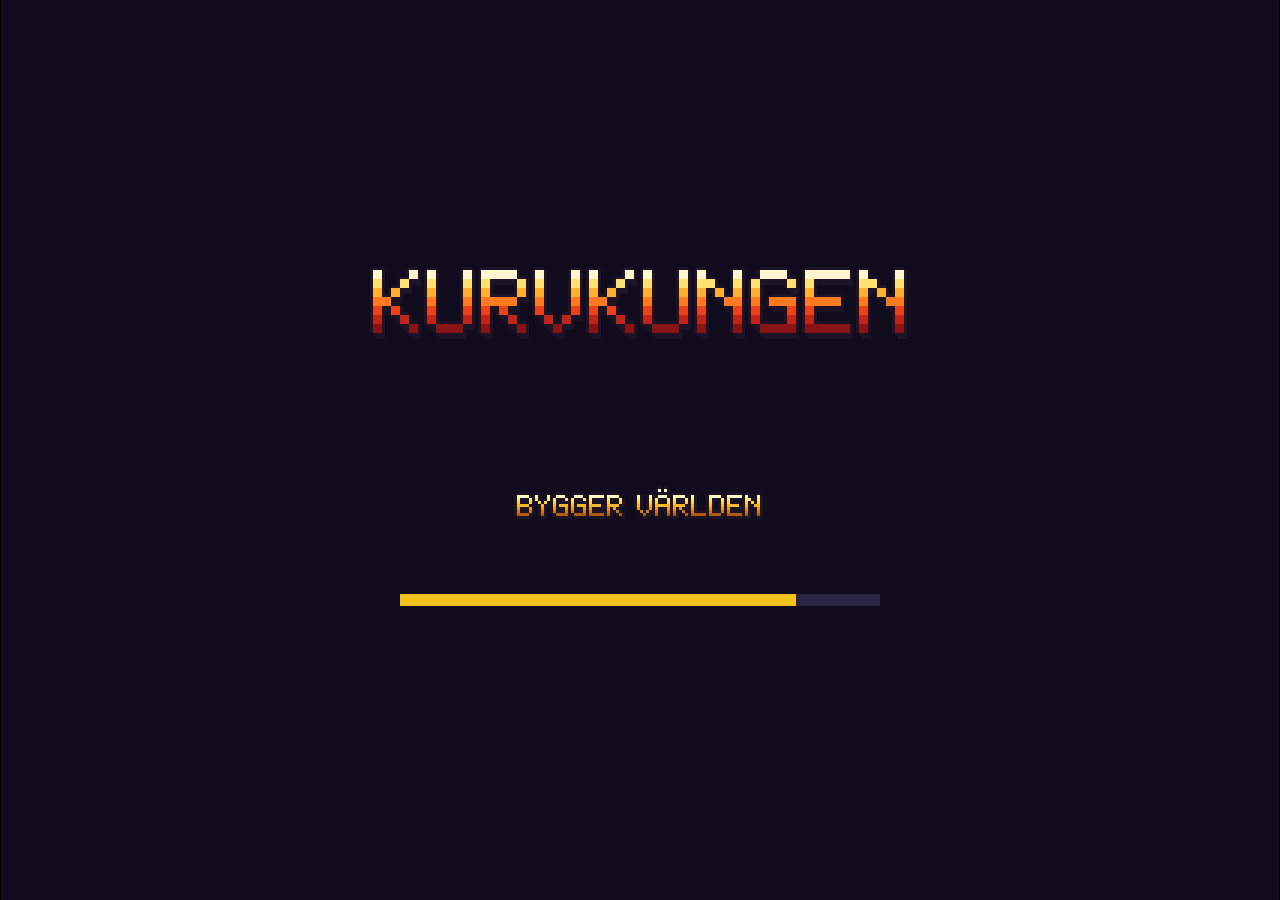
<file: index.html>
<!doctype html>
<html lang="sv">
<head>
<meta charset="utf-8">
<meta name="viewport" content="width=device-width,initial-scale=1,maximum-scale=1,user-scalable=no,viewport-fit=cover">
<meta name="apple-mobile-web-app-capable" content="yes">
<meta name="mobile-web-app-capable" content="yes">
<meta name="theme-color" content="#100c1e">
<title>Kurvkungen</title>
<link rel="stylesheet" href="css/style.css?v=1">
</head>
<body>
<canvas id="game"></canvas>
<div id="rotate">VÄND TELEFONEN<br><small>Kurvkungen spelas liggande</small></div>
<script type="module" src="js/main.js?v=1"></script>
</body>
</html>
</file>
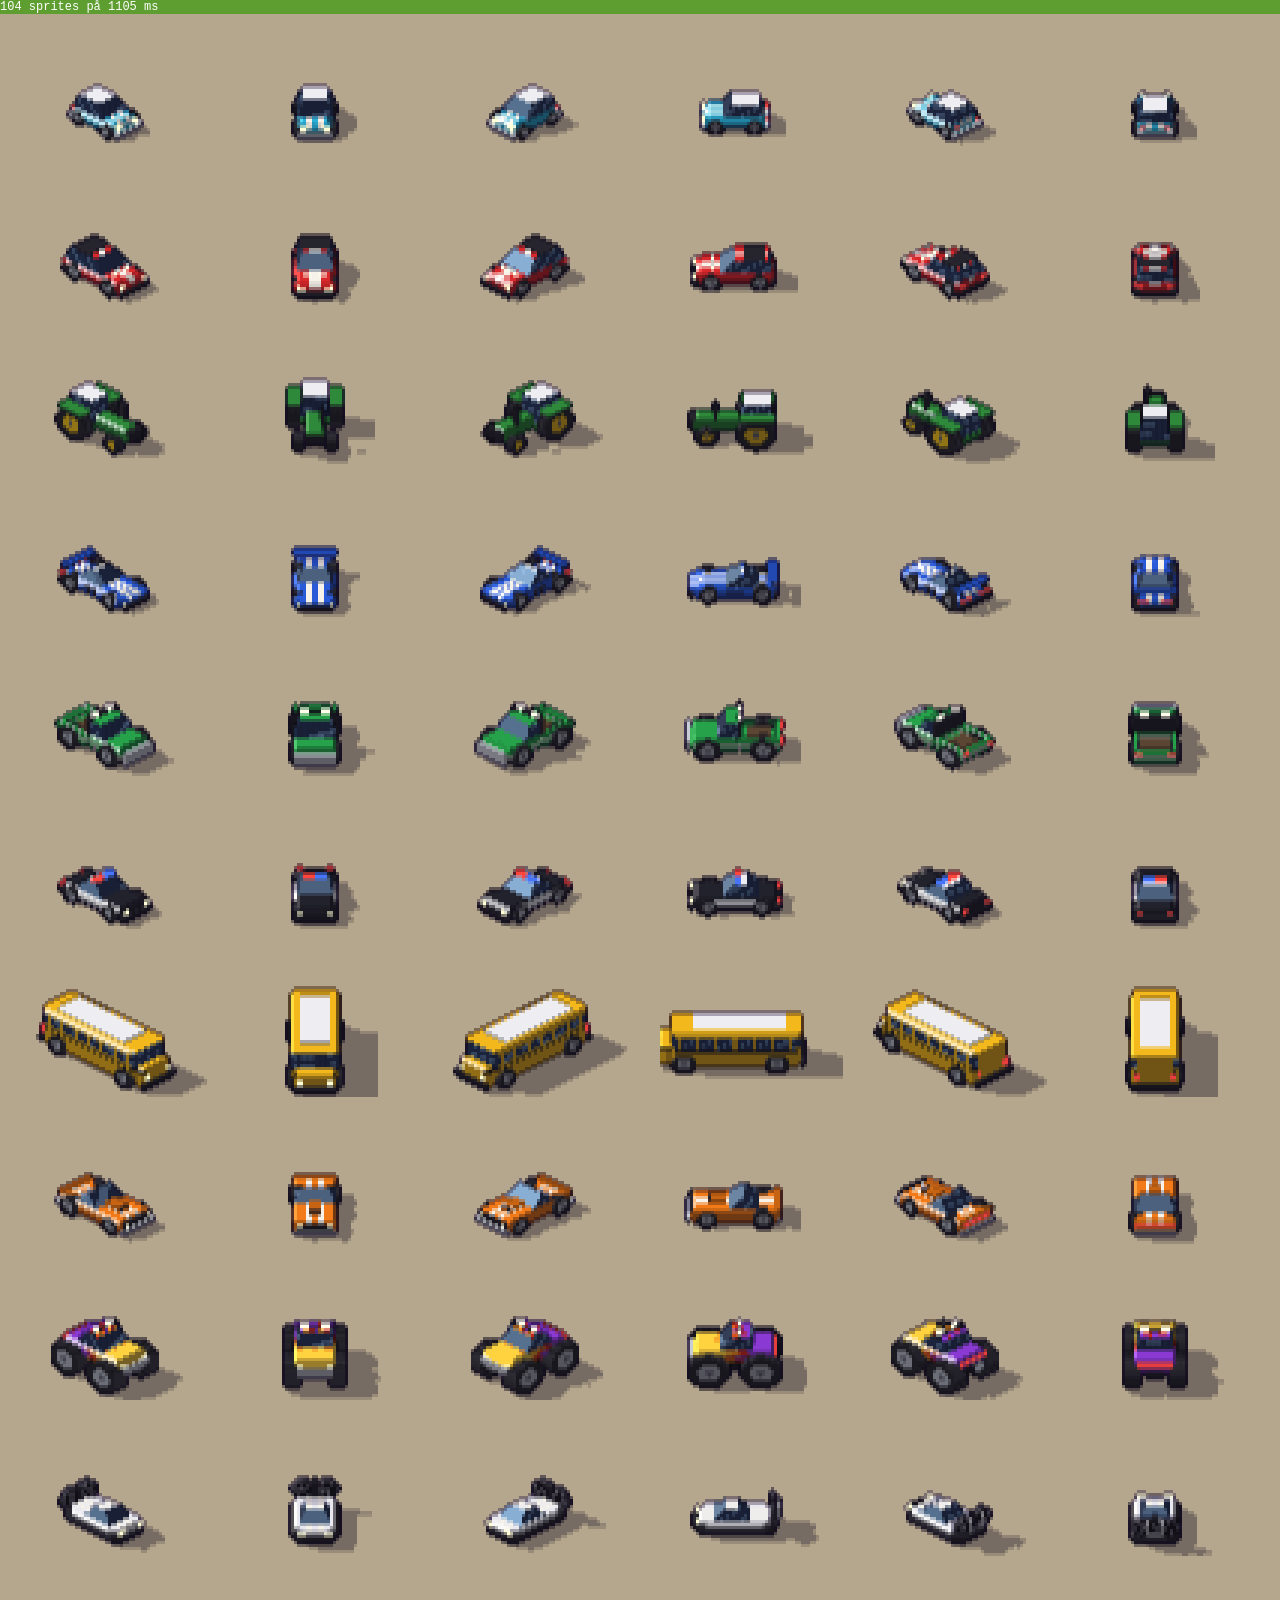
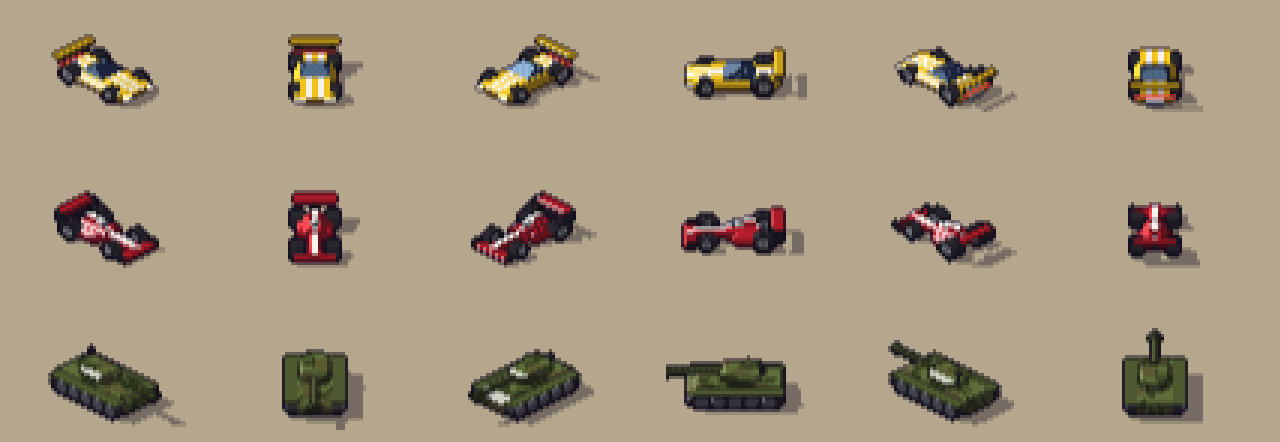
<file: tools/cars.html>
<!doctype html>
<html><head><meta charset="utf-8"><title>bilar</title>
<style>body{margin:0;background:#5e9e30;color:#fff;font:12px monospace} canvas{image-rendering:pixelated;display:block}</style></head>
<body><div id="info">…</div>
<script type="module">
import { MODELS, renderCar, renderShadow, palette, CAR_COLORS, ANGLES } from '../js/carsprites.js?v=1';
import { CARS, CAR_ORDER } from '../js/cars.js?v=1';
const P = new URLSearchParams(location.search);
const z = +(P.get('z') || 3), step = +(P.get('step') || 8), pat = P.get('pat') || 'rander';
const ids = P.get('only') ? P.get('only').split(',') : CAR_ORDER;
const cols = ANGLES / step, CW = 70, CH = 52;
const cv = document.createElement('canvas');
cv.width = cols * CW; cv.height = ids.length * CH;
cv.style.width = cv.width * z + 'px'; cv.style.height = cv.height * z + 'px';
document.body.appendChild(cv);
const ctx = cv.getContext('2d');
ctx.fillStyle = '#b4a78e'; ctx.fillRect(0, 0, cv.width, cv.height);
const t0 = performance.now();
ids.forEach((id, r) => {
  const look = { pal: palette(CARS[id].color), pattern: pat, spoiler: P.has('spoiler'), ramm: +(P.get('ramm') || 0) };
  const m = CARS[id].model;
  for (let k = 0; k < cols; k++) {
    const a = (k * step / ANGLES) * Math.PI * 2;
    const sh = renderShadow(m, a), sp = renderCar(m, look, a);
    const cx = k * CW + CW / 2, cy = r * CH + CH * 0.7;
    ctx.drawImage(sh, cx - sh.ox, cy - sh.oy);
    ctx.drawImage(sp, cx - sp.ox, cy - sp.oy);
  }
});
document.getElementById('info').textContent = `${ids.length * cols} sprites på ${(performance.now() - t0) | 0} ms`;
window.done = true;
</script></body></html>
</file>
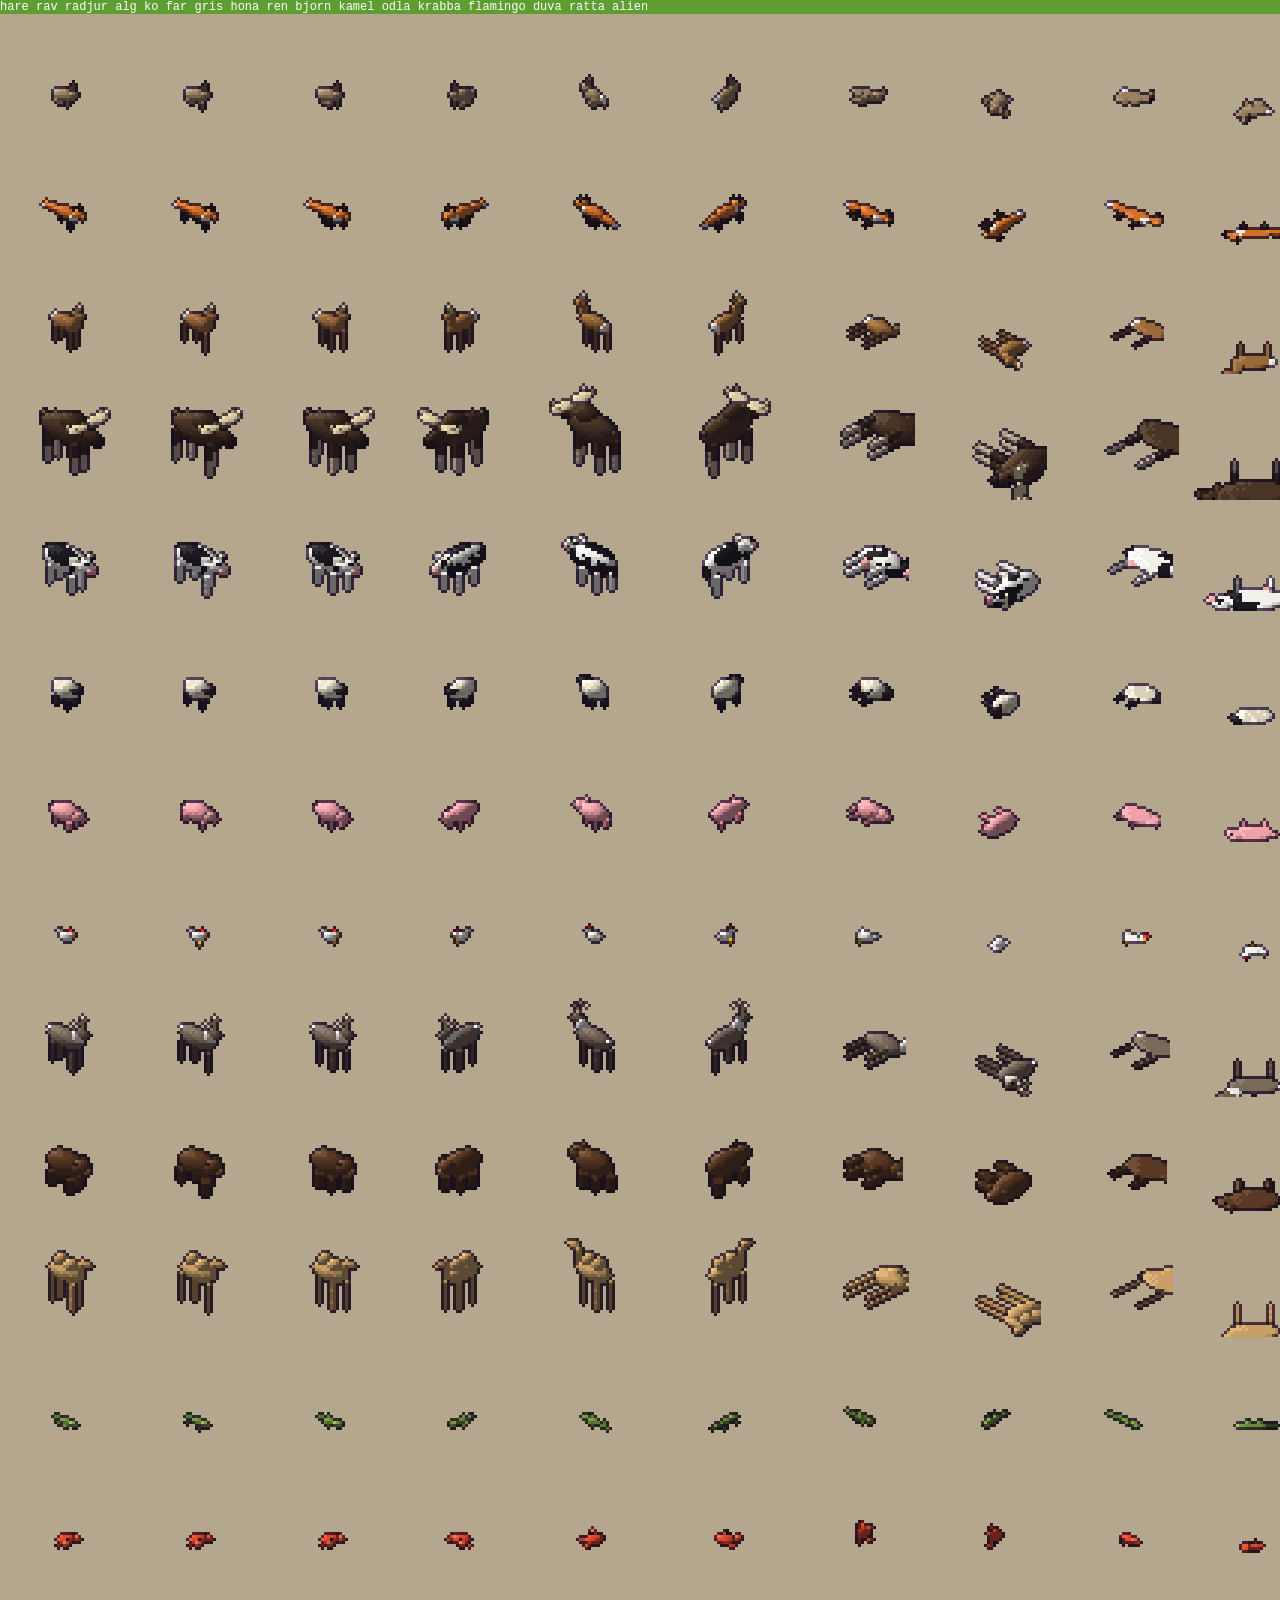
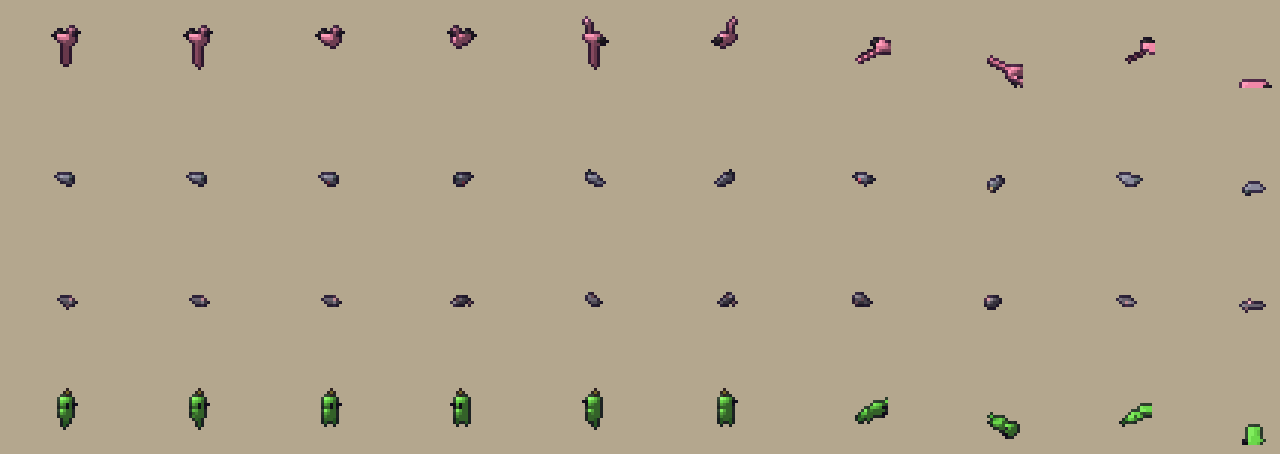
<file: tools/djur.html>
<!doctype html>
<html><head><meta charset="utf-8"><title>djur</title>
<style>body{margin:0;background:#5e9e30;color:#fff;font:12px monospace} canvas{image-rendering:pixelated;display:block}</style></head>
<body><div id="info">…</div>
<script type="module">
import { SPECIES, animalSprite } from '../js/animals.js?v=1';
const z = 3, CW = 44, CH = 40;
const ids = Object.keys(SPECIES);
const cols = [['walk', 0, 0], ['walk', 1, 0], ['walk', 2, 0], ['walk', 1, 1.57], ['walk', 1, 3.14], ['walk', 1, 4.71], ['dead', 0, 0], ['dead', 0, 1.57], ['flat', 0, 0], ['flat', 0, 2.3]];
const cv = document.createElement('canvas');
cv.width = cols.length * CW; cv.height = ids.length * CH;
cv.style.width = cv.width * z + 'px'; cv.style.height = cv.height * z + 'px';
document.body.appendChild(cv);
const ctx = cv.getContext('2d');
ctx.fillStyle = '#b4a78e'; ctx.fillRect(0, 0, cv.width, cv.height);
ids.forEach((id, r) => cols.forEach(([pose, fr, a], k) => {
  const s = animalSprite(id, pose, fr, a, '');
  ctx.drawImage(s.cv, k * CW + CW / 2 - s.ox, r * CH + CH * 0.75 - s.oy);
}));
document.getElementById('info').textContent = ids.join(' ');
window.done = true;
</script></body></html>
</file>
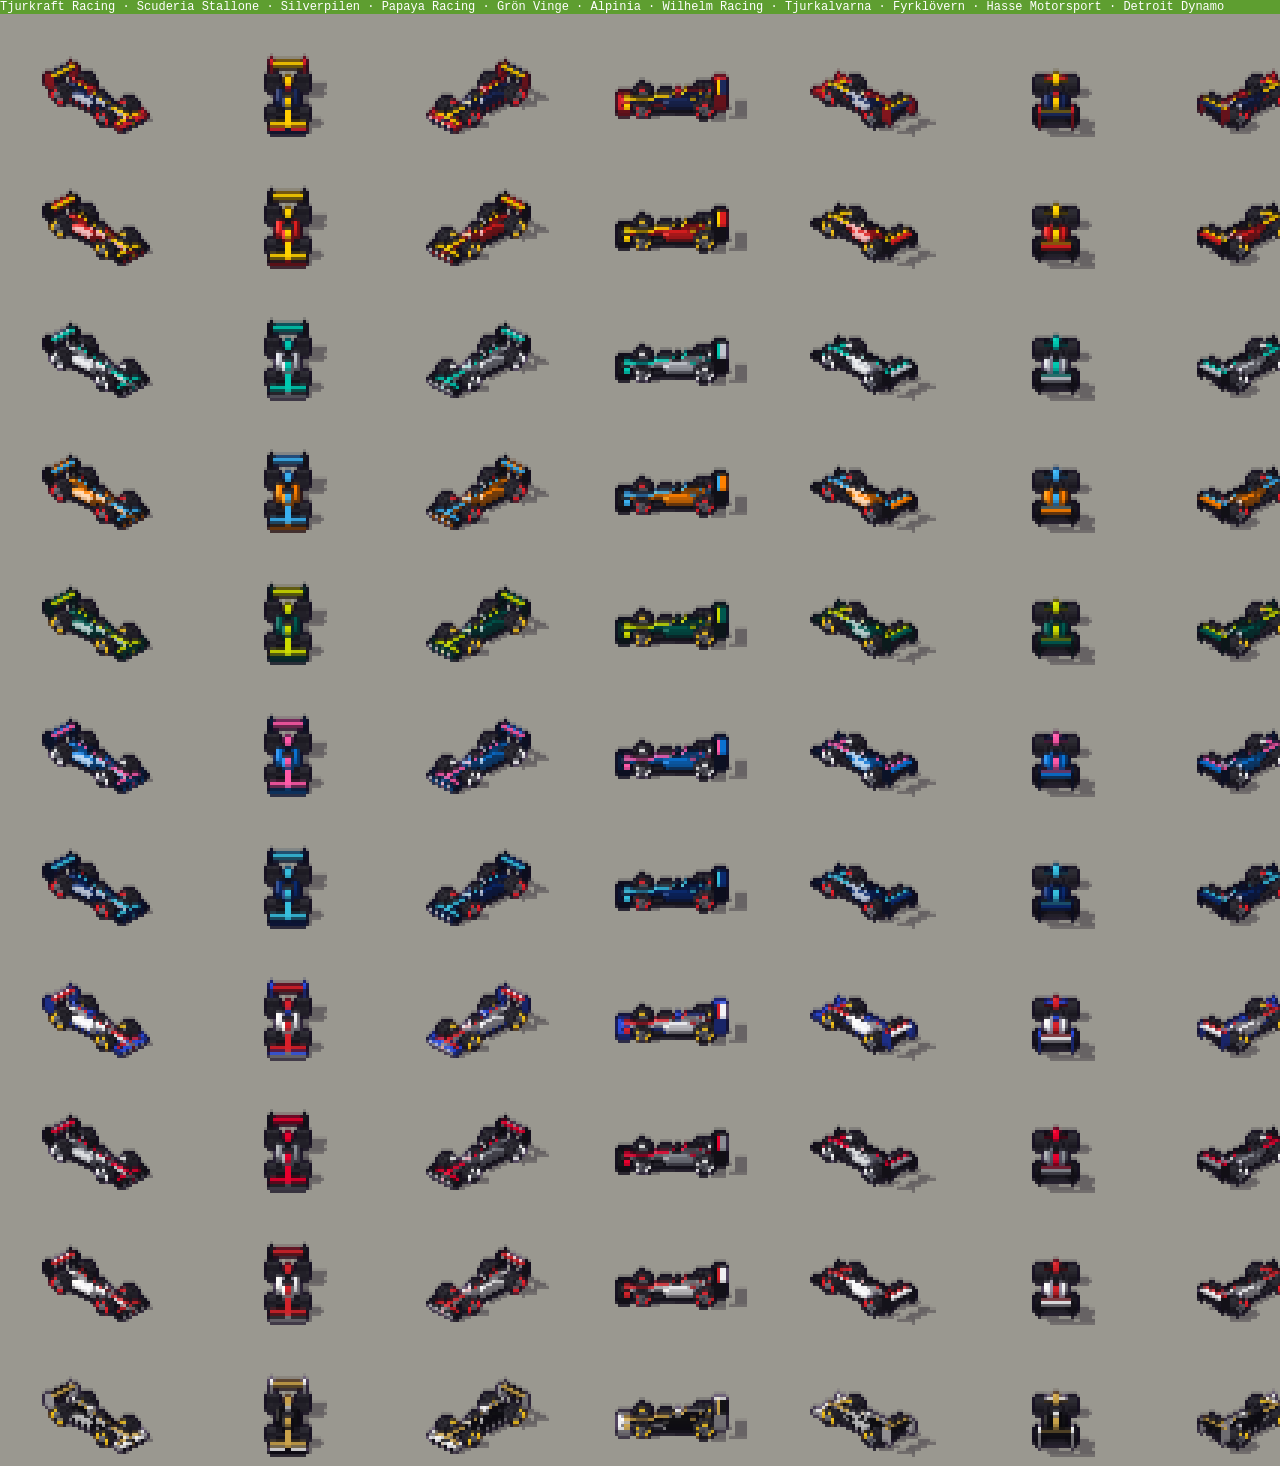
<file: tools/f1cars.html>
<!doctype html>
<html><head><meta charset="utf-8"><title>f1-bilar</title>
<style>body{margin:0;background:#5e9e30;color:#fff;font:12px monospace} canvas{image-rendering:pixelated;display:block}</style></head>
<body><div id="info">…</div>
<script type="module">
import { renderCar, renderShadow, ANGLES } from '../js/carsprites.js?v=1';
import { TEAMS, COMPOUNDS, COMPOUND_ORDER } from '../js/f1.js?v=1';
const P = new URLSearchParams(location.search);
const z = +(P.get('z') || 3), step = +(P.get('step') || 8), zoom = +(P.get('zoom') || 1);
const cols = ANGLES / step, CW = 64 * zoom, CH = 44 * zoom;
const cv = document.createElement('canvas');
cv.width = cols * CW; cv.height = TEAMS.length * CH;
cv.style.width = cv.width * z + 'px'; cv.style.height = cv.height * z + 'px';
document.body.appendChild(cv);
const ctx = cv.getContext('2d');
ctx.fillStyle = '#9a9890'; ctx.fillRect(0, 0, cv.width, cv.height);
TEAMS.forEach((t, r) => {
  const look = { pal: { paint: t.c1, paint2: t.c2, stripe: t.c3 }, tyre: COMPOUNDS[COMPOUND_ORDER[r % 3]].color };
  for (let k = 0; k < cols; k++) {
    const a = (k * step / ANGLES) * Math.PI * 2;
    const sp = renderCar('f1', look, a, zoom);
    const cx = k * CW + CW / 2, cy = r * CH + CH * 0.7;
    if (zoom === 1) { const sh = renderShadow('f1', a); ctx.drawImage(sh, cx - sh.ox, cy - sh.oy); }
    ctx.drawImage(sp, cx - sp.ox, cy - sp.oy);
  }
});
document.getElementById('info').textContent = TEAMS.map((t) => t.name).join(' · ');
window.done = true;
</script></body></html>
</file>
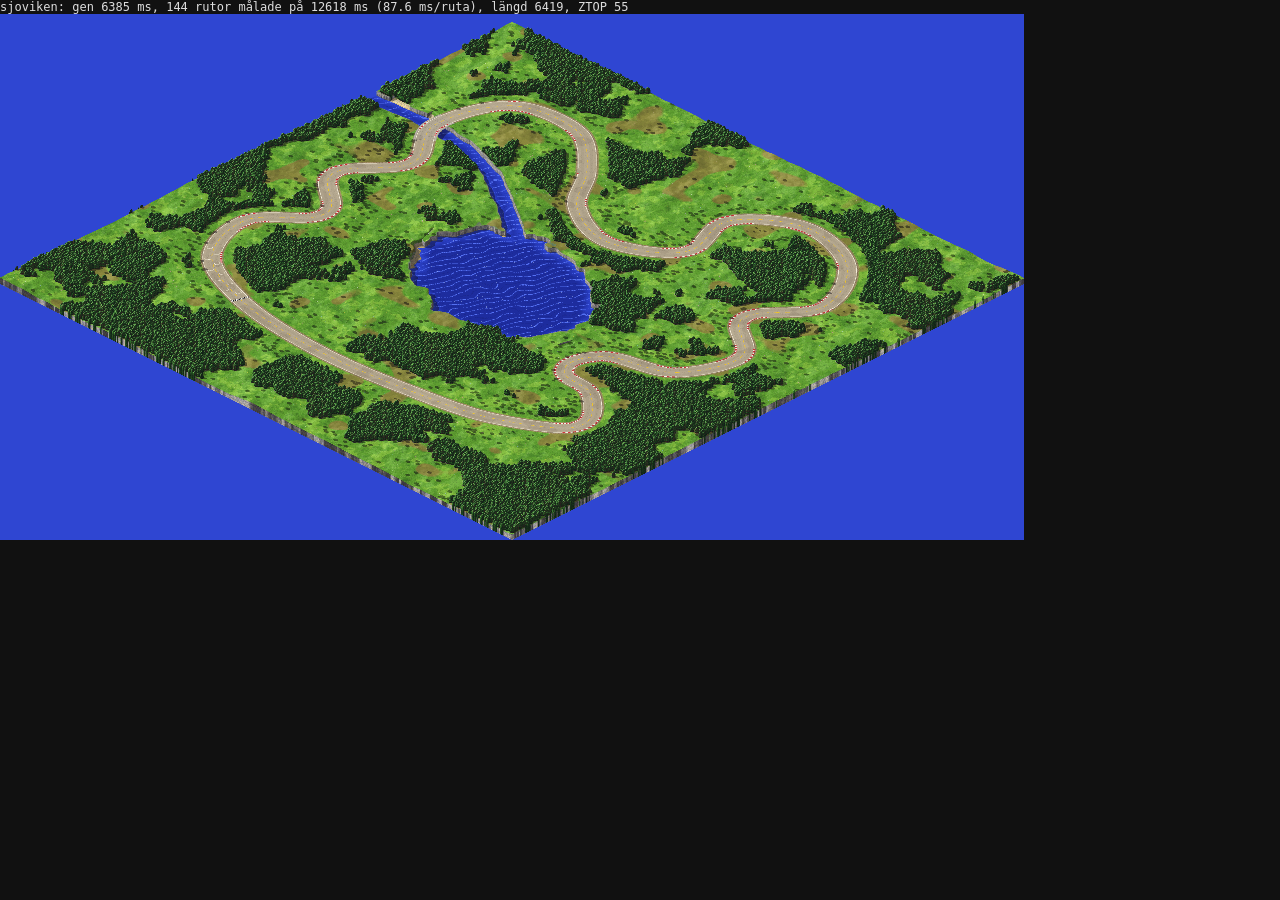
<file: tools/terrain.html>
<!doctype html>
<html><head><meta charset="utf-8"><title>terräng</title>
<style>body{margin:0;background:#111;color:#ddd;font:12px monospace} canvas{image-rendering:pixelated;display:block}</style></head>
<body><div id="info">…</div>
<script type="module">
import { generateWorld } from '../js/world-gen.js';
import { paintTile } from '../js/world-paint.js';
import { TRACKS } from '../js/tracks.js';
import { TS } from '../js/iso.js';
const P = new URLSearchParams(location.search);
const id = P.get('t') || 'sjoviken';
const t0 = performance.now();
const Wd = generateWorld(TRACKS[id]);
const t1 = performance.now();
const ntx = Math.ceil(Wd.CW / TS), nty = Math.ceil(Wd.CH / TS);
const mode = P.get('mode') || 'overview';
const info = document.getElementById('info');
if (mode === 'overview') {
  const sc = +(P.get('sc') || 4);
  const cv = document.createElement('canvas');
  cv.width = Math.ceil(Wd.CW / sc); cv.height = Math.ceil(Wd.CH / sc);
  document.body.appendChild(cv);
  const ctx = cv.getContext('2d');
  ctx.imageSmoothingEnabled = true;
  const tmp = document.createElement('canvas'); tmp.width = TS; tmp.height = TS;
  const tctx = tmp.getContext('2d');
  let tt = 0;
  for (let ty = 0; ty < nty; ty++) for (let tx = 0; tx < ntx; tx++) {
    const a = performance.now();
    const px = paintTile(Wd, tx, ty);
    tt += performance.now() - a;
    tctx.putImageData(new ImageData(px, TS, TS), 0, 0);
    ctx.drawImage(tmp, tx * TS / sc, ty * TS / sc, TS / sc, TS / sc);
  }
  // banans mittlinje som kontroll
  ctx.strokeStyle = 'rgba(255,0,255,.5)'; ctx.beginPath();
  for (let i = 0; i < Wd.T.n; i += 10) { const x = Wd.T.X[i], y = Wd.T.Y[i], z = Wd.T.Z[i]; const X = (x - y + Wd.OX) / sc, Y = ((x + y) / 2 - z + Wd.OY) / sc; i ? ctx.lineTo(X, Y) : ctx.moveTo(X, Y); }
  if (P.has('line')) ctx.stroke();
  info.textContent = `${id}: gen ${(t1 - t0) | 0} ms, ${ntx * nty} rutor målade på ${tt | 0} ms (${(tt / (ntx * nty)).toFixed(1)} ms/ruta), längd ${Wd.T.L | 0}, ZTOP ${Wd.ZTOP}`;
} else {
  // utsnitt i 1:1 runt en banpunkt, förstorat
  const s = +(P.get('s') || 0), zoom = +(P.get('z') || 3), vw = +(P.get('vw') || 480), vh = +(P.get('vh') || 270);
  const i = Math.round(s / Wd.T.sp) % Wd.T.n;
  let [wx, wy, wz] = P.has('p') ? P.get('p').split(',').map(Number) : [Wd.T.X[i], Wd.T.Y[i], Wd.T.Z[i]];
  wz = wz || 0;
  const cxs = wx - wy + Wd.OX, cys = (wx + wy) / 2 - wz + Wd.OY;
  const x0 = Math.round(cxs - vw / 2), y0 = Math.round(cys - vh / 2);
  const cv = document.createElement('canvas'); cv.width = vw; cv.height = vh;
  cv.style.width = vw * zoom + 'px'; cv.style.height = vh * zoom + 'px';
  document.body.appendChild(cv);
  const ctx = cv.getContext('2d');
  const tmp = document.createElement('canvas'); tmp.width = TS; tmp.height = TS;
  const tctx = tmp.getContext('2d');
  let tt = 0, n = 0;
  for (let ty = Math.floor(y0 / TS); ty <= Math.floor((y0 + vh) / TS); ty++) for (let tx = Math.floor(x0 / TS); tx <= Math.floor((x0 + vw) / TS); tx++) {
    if (tx < 0 || ty < 0 || tx >= ntx || ty >= nty) continue;
    const a = performance.now(); const px = paintTile(Wd, tx, ty); tt += performance.now() - a; n++;
    tctx.putImageData(new ImageData(px, TS, TS), 0, 0);
    ctx.drawImage(tmp, tx * TS - x0, ty * TS - y0);
  }
  info.textContent = `${id} s=${s}: gen ${(t1 - t0) | 0} ms, ${n} rutor ${(tt / n).toFixed(1)} ms/ruta`;
}
window.done = true;
</script></body></html>
</file>
<file: css/style.css>
html, body { margin: 0; padding: 0; height: 100%; background: #000; overflow: hidden; touch-action: none; -webkit-user-select: none; user-select: none; -webkit-touch-callout: none; }
canvas#game { display: block; image-rendering: pixelated; image-rendering: crisp-edges; position: fixed; inset: 0; }
#rotate { display: none; position: fixed; inset: 0; background: #100c1e; color: #f2c21c; font: bold 22px monospace; text-align: center; padding-top: 40vh; z-index: 5; }
#rotate small { color: #d8d4e8; font-size: 14px; }
@media (orientation: portrait) and (pointer: coarse) { #rotate { display: block; } }
</file>
